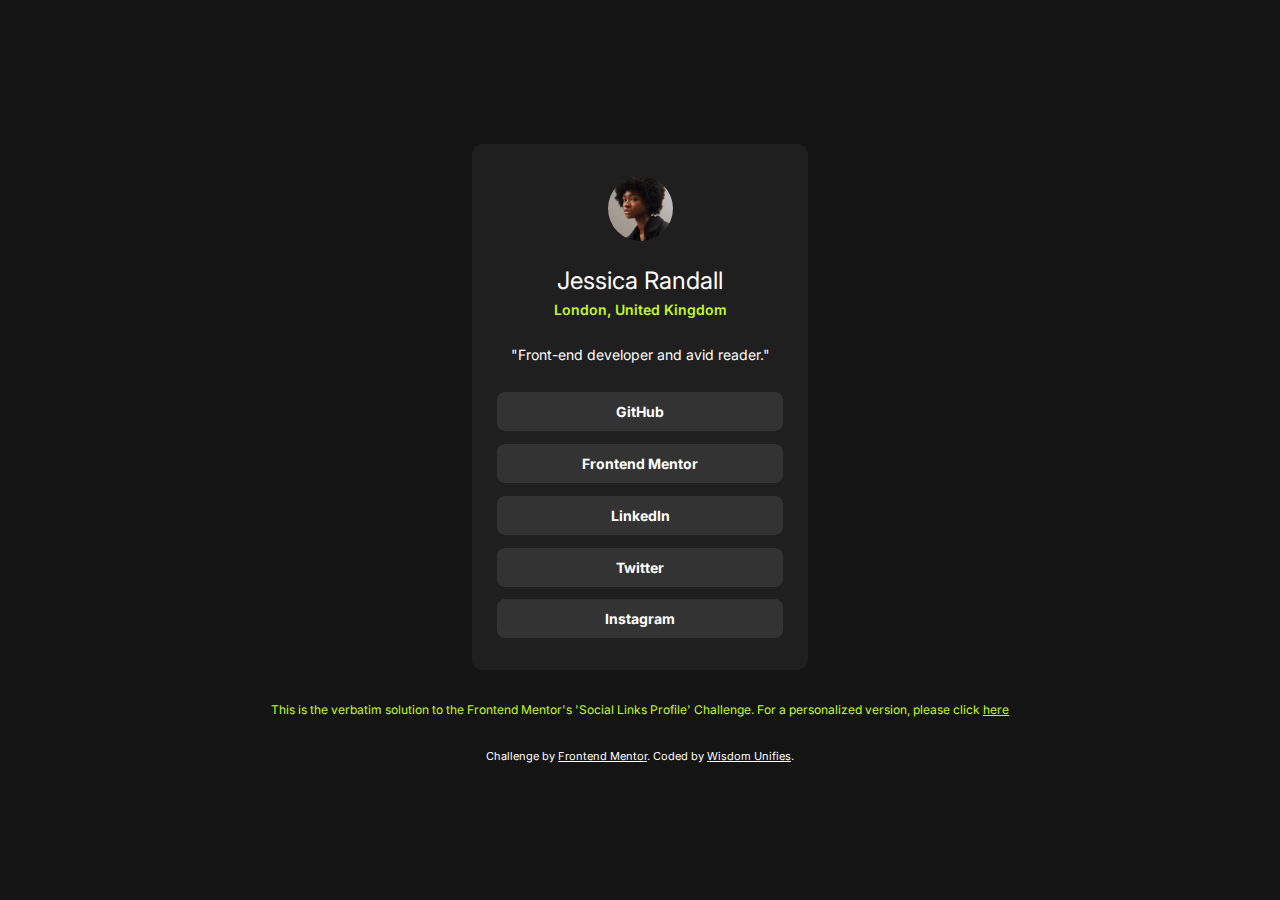
<file: index.html>
<!DOCTYPE html>
<html lang="en">
<head>
  <meta charset="UTF-8">
  <meta name="viewport" content="width=device-width, initial-scale=1.0"> 
  <link rel="stylesheet" href="./style.css">

  <!--Inter Font Family-->
  <link rel="preconnect" href="https://fonts.googleapis.com">
  <link rel="preconnect" href="https://fonts.gstatic.com" crossorigin>
  <link href="https://fonts.googleapis.com/css2?family=Inter:ital,opsz,wght@0,14..32,100..900;1,14..32,100..900&display=swap" rel="stylesheet">
  
  <title>Unifies | Social links profile</title>

</head>
<body>

  <main>

    <div class="profileContainer">

      <div class="profileAvatar">
       <img src="./assets/images/avatar-jessica.jpeg" alt=""> 
      </div>
      
      <div class="nameLocale">
        <h1>Jessica Randall</h1>
        <p class="location">London, United Kingdom</p>
      </div>

      <div class="profileDescription">
        <p class="description">"Front-end developer and avid reader."</p>
      </div>

      <div class="profileLinks">
        <a href="https://github.com">GitHub</a>
        <a href="https://www.frontendmentor.io">Frontend Mentor</a>
        <a href="https://www.linkedin.com">LinkedIn</a>
        <a href="https://x.com">Twitter</a>
        <a href="https://www.instagram.com">Instagram</a>
      </div>

    </div>

    <div class="toggleView">
      <p>This is the verbatim solution to the Frontend Mentor's 'Social Links Profile' Challenge. For a personalized version, please click <a href="./pages/personalized.html">here</a></p>
      <p></p>
    </div>

  </main>
  
  <footer>

    <div class="attribution">
      Challenge by <a href="https://www.frontendmentor.io?ref=challenge" target="_blank">Frontend Mentor</a>. 
      Coded by <a href="https://github.com/Unifies/Social-Links-Profile">Wisdom Unifies</a>.
    </div>
    
  </footer>
  
</body>
</html>
</file>
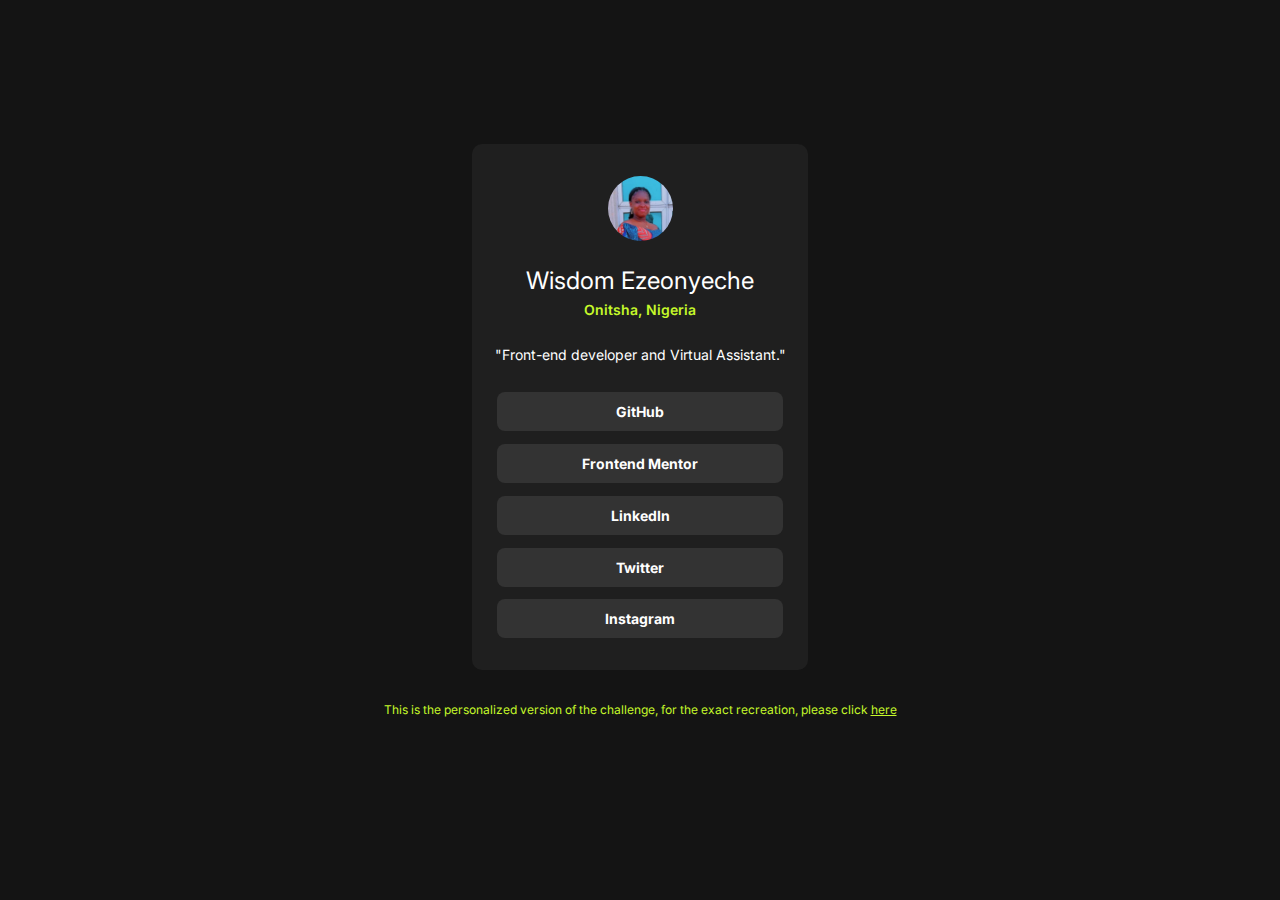
<file: pages/personalized.html>
<!DOCTYPE html>
<html lang="en">
<head>
  <meta charset="UTF-8">
  <meta name="viewport" content="width=device-width, initial-scale=1.0"> 
  <link rel="stylesheet" href="../style.css">

  <!--Inter Font Family-->
  <link rel="preconnect" href="https://fonts.googleapis.com">
  <link rel="preconnect" href="https://fonts.gstatic.com" crossorigin>
  <link href="https://fonts.googleapis.com/css2?family=Inter:ital,opsz,wght@0,14..32,100..900;1,14..32,100..900&display=swap" rel="stylesheet">
  
  <title>Unifies | Social links profile</title>

</head>
<body>

  <main>

    <div class="profileContainer">

      <div class="profileAvatar">
       <img src="../assets/images/Me.jpg" alt=""> 
      </div>
      
      <div class="nameLocale">
        <h1>Wisdom Ezeonyeche</h1>
        <p class="location">Onitsha, Nigeria</p>
      </div>

      <div class="profileDescription">
        <p class="description">"Front-end developer and Virtual Assistant."</p>
      </div>

      <div class="profileLinks">
        <a href="https://github.com/Unifies">GitHub</a>
        <a href="https://www.frontendmentor.io/profile/Unifies">Frontend Mentor</a>
        <a href="https://www.linkedin.com/in/wisdomezeonyeche">LinkedIn</a>
        <a href="https://x.com/e_wisdomm">Twitter</a>
        <a href="https://www.instagram.com/e__wisdom">Instagram</a>
      </div>

    </div>

    <div class="toggleView">
      <p>This is the personalized version of the challenge, for the exact recreation, please click <a href="../index.html">here</a></p>
      <p></p>
    </div>

  </main>
  
</body>
</html>
</file>
<file: style.css>
:root {
    /* Colors */
    --Green: hsl(75, 94%, 57%);
    --White: hsl(0, 0%, 100%);
    --Grey-700: hsl(0, 0%, 20%);
    --Grey-800: hsl(0, 0%, 12%);
    --Grey-900: hsl(0, 0%, 8%);
    
    /* Fonts */
    --fs-14: 14px;
    --fs-24: 24px;
    --fw-400: 400;
    --fw-600: 600;
    --fw-700: 700;
}

*, *::before, *::after {
    box-sizing: border-box;
}
  
*, a {
    margin: 0;
    font-family: 'Inter', sans-serif;
}
  
body {
    width: 100%;
    height: 100%;
    -webkit-font-smoothing: antialiased;
    background-color: var(--Grey-900);
    color: var(--White);
}

.profileContainer{
    width: 21rem;
    margin: 9rem auto 2rem;
    padding: 2rem 0;
    background-color: var(--Grey-800);
    border-radius: 10px;
    display: flex;
    flex-direction: column;
    text-align: center;
    line-height: 1.5;
}

.profileAvatar img{
    width: 65px;
    height: 65px;
    border-radius: 50%;
}

.nameLocale{
    margin: 1rem auto 1.5rem;
}

.nameLocale h1{
    font-size: var(--fs-24);
    font-weight: var(--fw-400);
}

.nameLocale .location{
    font-size: var(--fs-14);
    font-weight: var(--fw-600);
    color: var(--Green) !important;
}

.profileDescription{
    margin-bottom: 1.7rem;
}

.profileDescription .description{
    font-size: var(--fs-14);
    font-weight: var(--fw-400);
}

.profileLinks{
    display: flex;
    flex-direction: column;
    gap: 0.8rem;
}

.profileLinks a{
    text-decoration: none;
    color: var(--White);
    font-weight: var(--fw-700);
    font-size: var(--fs-14);
    width: 85%;
    margin: auto;
    background-color: var(--Grey-700);
    padding: 9px 0;
    border-radius: 8px;
}

.profileLinks a:hover{
    background-color: var(--Green);
    color: var(--Grey-900);
}

.toggleView *{
    width: 90%;
    text-align: center;
    font-size: 12px;
    font-weight: var(--fw-400);
    color: var(--Green);
    margin: 2rem auto;
}

.attribution{
    font-size: 11px; 
    text-align: center;
}

.attribution a{
    color: var(--White);
}

@media (max-width: 400px){
    .profileContainer{
        width: 90%;
    }
}
</file>
